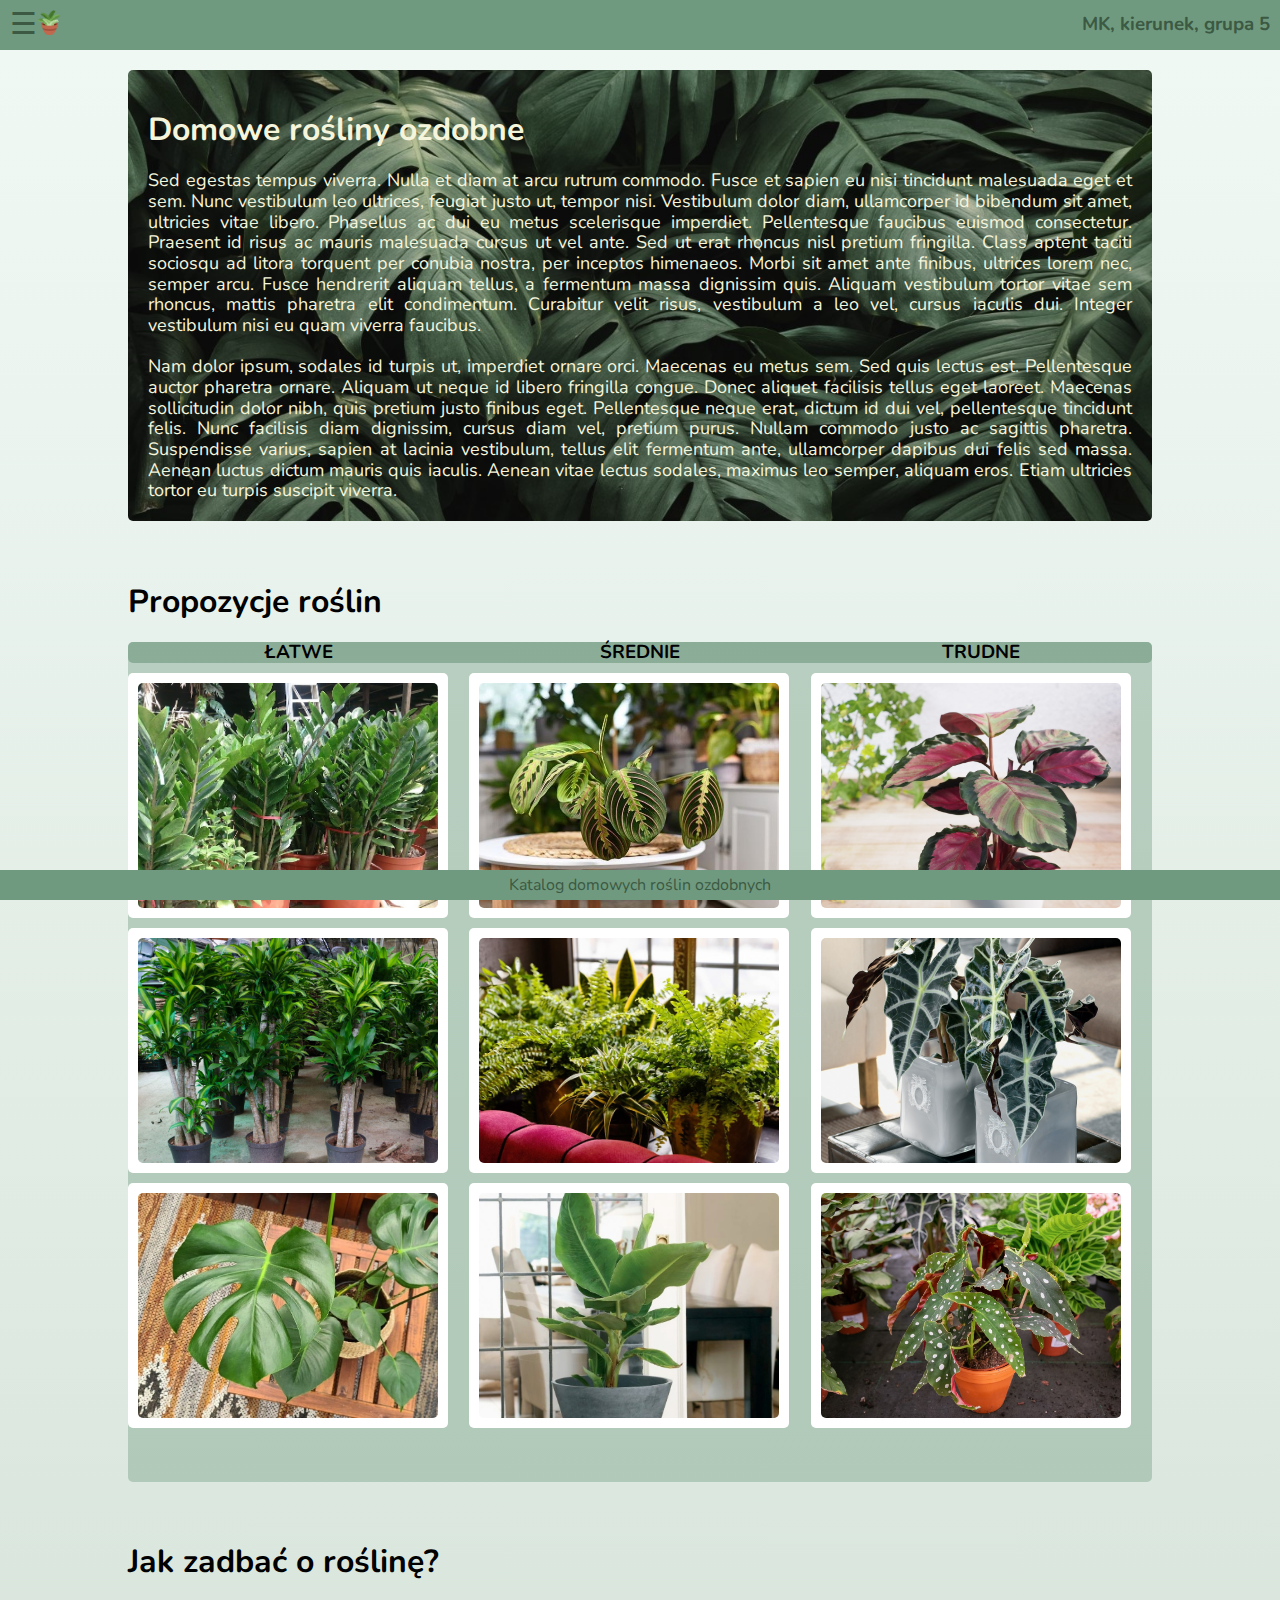
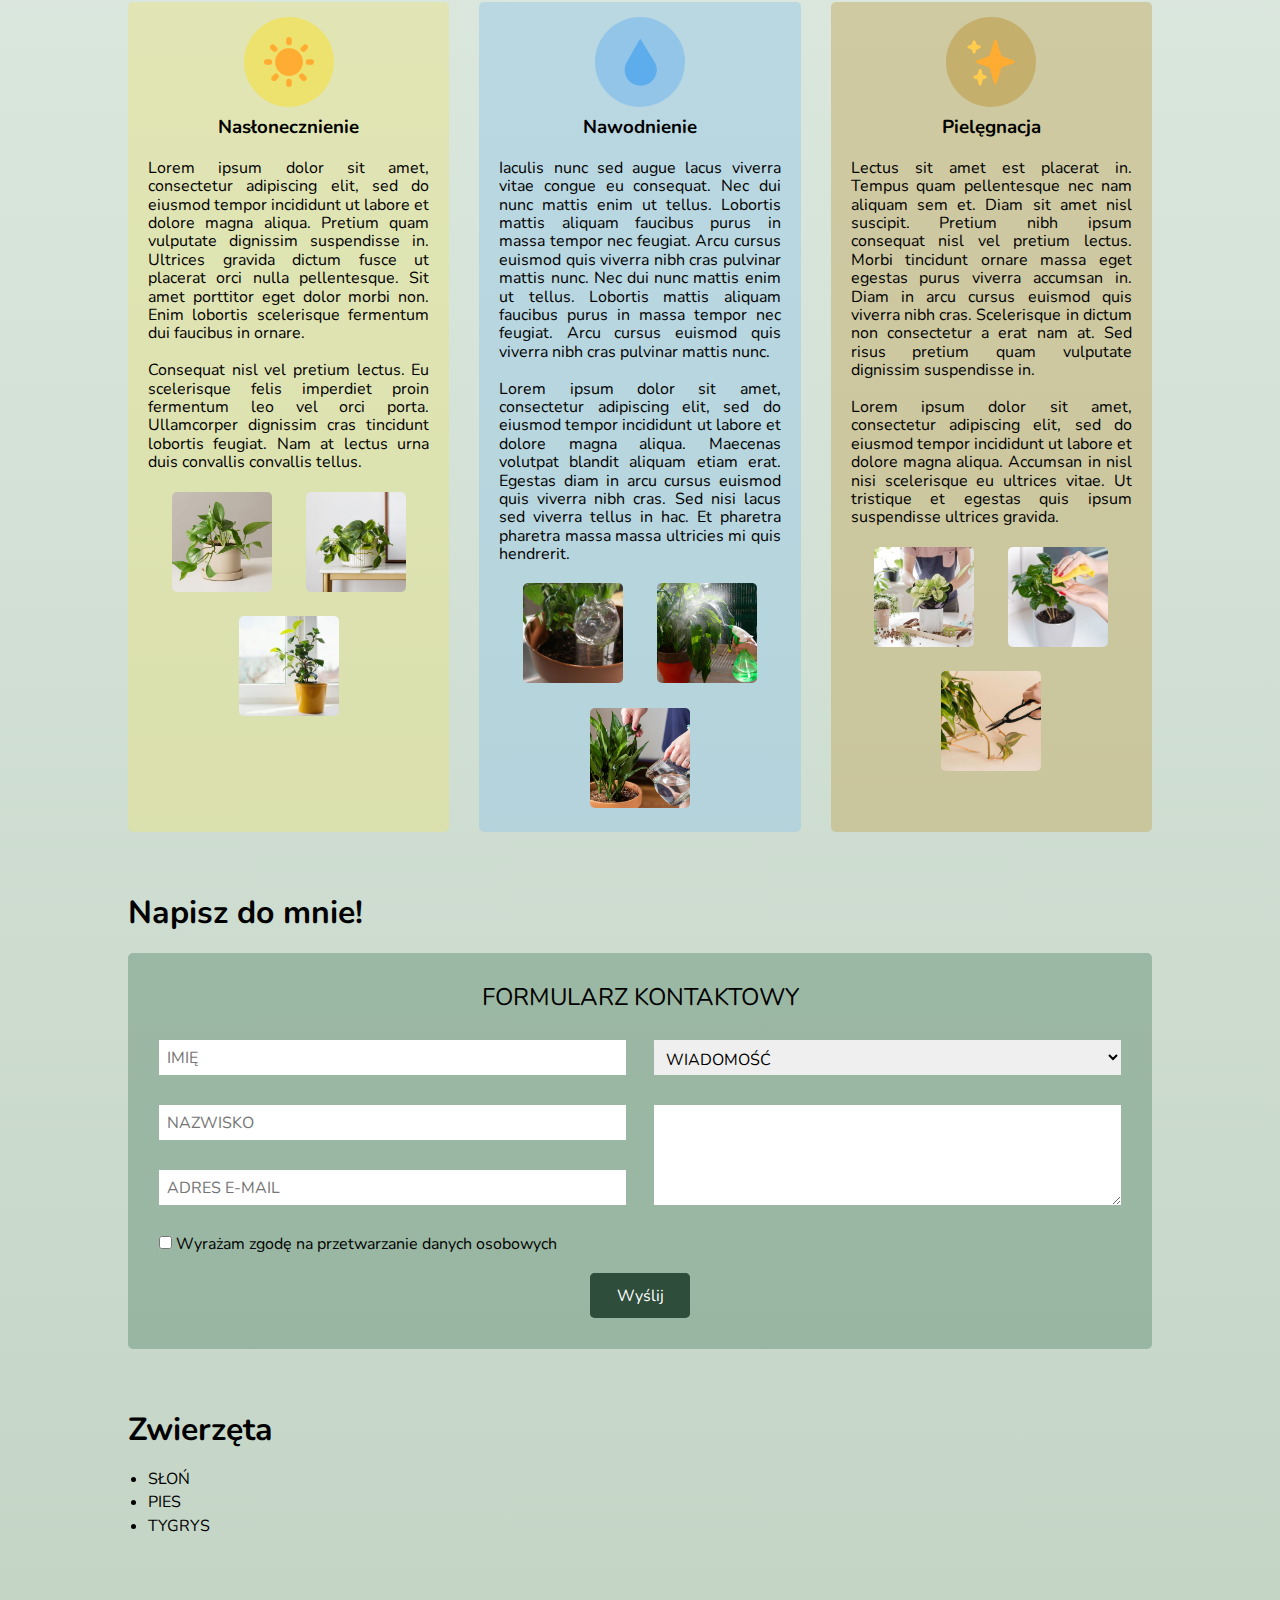
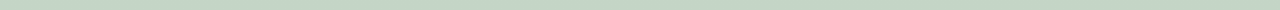
<file: index.html>
<!doctype html>
<html class="no-js" lang="PL">

<head>
  <meta charset="utf-8">
  <title>MK</title>
  <meta name="viewport" content="width=device-width, initial-scale=1">

  <link rel="icon" type="image/x-icon" href="/img/favicon.ico">

  <link rel="stylesheet" href="css/normalize.css">
  <link rel="stylesheet" href="css/main.css">
</head>

<body>
<! HEADER ------------------------------------------------------------ >
<header id="header" class="page-header">
  <div class="header-container-left">
    <div id="nav-button" class="hamburger-button">&#9776;</div>
    <img id="header-logo" class="logo" src="img/plant-logo.png" alt="logo">
  </div>

  <div class="header-container-right">
    <h3>MK, kierunek, grupa 5</h3>
  </div>
</header>

<! SIDEBAR ----------------------------------------------------------- >
<div id="nav-menu" class="sidebar">
  <ul>
    <li><a href="#description">Domowe rośliny ozdobne</a></li>
    <li><a href="#table-of-content">Propozycje roślin</a></li>
    <li><a href="#articles">Jak zadbać o roślinę?</a></li>
    <li><a href="#form">Kontakt</a></li>
    <li><a href="#js-section">Zwierzęta</a></li>
  </ul>
</div>

<! MAIN SECTION ------------------------------------------------------ >
<div id="content" class="page-content">

  <! WELCOME PAGE ------------------------- >
  <section id="description" class="welcome-page">
    <div class="welcome-page-container">
      <div>
        <h1 class="description-tittle">Domowe rośliny ozdobne</h1>
      </div>
      <p>
        Sed egestas tempus viverra. Nulla et diam at arcu rutrum commodo. Fusce et sapien eu nisi tincidunt malesuada eget et sem.
        Nunc vestibulum leo ultrices, feugiat justo ut, tempor nisi. Vestibulum dolor diam, ullamcorper id bibendum sit amet, ultricies vitae libero.
        Phasellus ac dui eu metus scelerisque imperdiet. Pellentesque faucibus euismod consectetur. Praesent id risus ac mauris malesuada cursus ut vel ante.
        Sed ut erat rhoncus nisl pretium fringilla. Class aptent taciti sociosqu ad litora torquent per conubia nostra, per inceptos himenaeos.
        Morbi sit amet ante finibus, ultrices lorem nec, semper arcu. Fusce hendrerit aliquam tellus, a fermentum massa dignissim quis.
        Aliquam vestibulum tortor vitae sem rhoncus, mattis pharetra elit condimentum. Curabitur velit risus, vestibulum a leo vel, cursus iaculis dui.
        Integer vestibulum nisi eu quam viverra faucibus.<br>
        <br>
        Nam dolor ipsum, sodales id turpis ut, imperdiet ornare orci. Maecenas eu metus sem. Sed quis lectus est. Pellentesque auctor pharetra ornare.
        Aliquam ut neque id libero fringilla congue. Donec aliquet facilisis tellus eget laoreet. Maecenas sollicitudin dolor nibh, quis pretium justo finibus eget.
        Pellentesque neque erat, dictum id dui vel, pellentesque tincidunt felis. Nunc facilisis diam dignissim, cursus diam vel, pretium purus.
        Nullam commodo justo ac sagittis pharetra. Suspendisse varius, sapien at lacinia vestibulum, tellus elit fermentum ante, ullamcorper dapibus dui felis sed massa.
        Aenean luctus dictum mauris quis iaculis. Aenean vitae lectus sodales, maximus leo semper, aliquam eros. Etiam ultricies tortor eu turpis suscipit viverra.
      </p>
    </div>
  </section>

  <! TABLE OF CONTENT --------------------- >
  <section id="table-of-content" class="info">
    <div>
      <h1 class="section-tittle">Propozycje roślin</h1>
    </div>
    <div>
      <table class="content-table">
        <tr class="header-row">
          <td><h3>ŁATWE</h3></td>
          <td><h3>ŚREDNIE</h3></td>
          <td><h3>TRUDNE</h3></td>
        </tr>
        <tr>
          <td>
            <div class="table-img-wrapper">
              <div class="table-img-container">
                <img src="img/table-img/easy-1.jpg" alt="Zamiokulkas" class="content-table-img">
                <div class="image-overlay">
                  <div class="image-tittle">Zamiokulkas</div>
                </div>
              </div>
            </div>
          </td>
          <td>
            <div class="table-img-wrapper">
              <div class="table-img-container">
                <img src="img/table-img/medium-1.jpg" alt="Maranta leuconera" class="content-table-img">
                <div class="image-overlay">
                  <div class="image-tittle">Maranta leuconera</div>
                </div>
              </div>
            </div>
          </td>
          <td>
            <div class="table-img-wrapper">
              <div class="table-img-container">
                <img src="img/table-img/hard-1.jpg" alt="Kalatea" class="content-table-img">
                <div class="image-overlay">
                  <div class="image-tittle">Kalatea</div>
                </div>
              </div>
            </div>
          </td>
        </tr>
        <tr>
          <td>
            <div class="table-img-wrapper">
              <div class="table-img-container">
                <img src="img/table-img/easy-2.jpg" alt="Dracena" class="content-table-img">
                <div class="image-overlay">
                  <div class="image-tittle">Dracena</div>
                </div>
              </div>
            </div>
          </td>
          <td>
            <div class="table-img-wrapper">
              <div class="table-img-container">
                <img src="img/table-img/medium-2.jpg" alt="Paproć" class="content-table-img">
                <div class="image-overlay">
                  <div class="image-tittle">Paproć</div>
                </div>
              </div>
            </div>
          </td>
          <td>
            <div class="table-img-wrapper">
              <div class="table-img-container">
                <img src="img/table-img/hard-2.jpg" alt="Alokazja" class="content-table-img">
                <div class="image-overlay">
                  <div class="image-tittle">Alokazja</div>
                </div>
              </div>
            </div>
          </td>
        </tr>
        <tr>
          <td>
            <div class="table-img-wrapper">
              <div class="table-img-container">
                <img src="img/table-img/easy-3.jpg" alt="Monstera" class="content-table-img">
                <div class="image-overlay">
                  <div class="image-tittle">Monstera</div>
                </div>
              </div>
            </div>
          </td>
          <td>
            <div class="table-img-wrapper">
              <div class="table-img-container">
                <img src="img/table-img/medium-3.jpg" alt="Bananowiec" class="content-table-img">
                <div class="image-overlay">
                  <div class="image-tittle">Bananowiec</div>
                </div>
              </div>
            </div>
          </td>
          <td>
            <div class="table-img-wrapper">
              <div class="table-img-container">
                <img src="img/table-img/hard-3.jpg" alt="Begonia maculata" class="content-table-img">
                <div class="image-overlay">
                  <div class="image-tittle">Begonia maculata</div>
                </div>
              </div>
            </div>
          </td>
        </tr>
      </table>
    </div>
  </section>

  <! ARTICLES ----------------------------- >
  <section id="articles" class="articles">
    <div>
      <h1 class="section-tittle">Jak zadbać o roślinę?</h1>
    </div>

    <div class="articles-container">

      <div class="a-type1">
        <div class="circle-container type1">
          <img src="img/icon-sun.png" height="50" width="50" alt="sun-emoji">
        </div>
        <h3>Nasłonecznienie</h3>
        <p>
          Lorem ipsum dolor sit amet, consectetur adipiscing elit, sed do eiusmod tempor incididunt ut labore et dolore
          magna aliqua.
          Pretium quam vulputate dignissim suspendisse in. Ultrices gravida dictum fusce ut placerat orci nulla
          pellentesque.
          Sit amet porttitor eget dolor morbi non. Enim lobortis scelerisque fermentum dui faucibus in ornare.<br/>
          <br/>
          Consequat nisl vel pretium lectus. Eu scelerisque felis imperdiet proin fermentum leo vel orci porta.
          Ullamcorper dignissim cras tincidunt lobortis feugiat. Nam at lectus urna duis convallis convallis tellus.
        </p>
        <div class="img-container">
          <img src="img/articles-img/sun-img1.jpg" alt="sun1" class="article-img">
          <img src="img/articles-img/sun-img2.jpg" alt="sun2" class="article-img">
          <img src="img/articles-img/sun-img3.jpg" alt="sun3" class="article-img">
        </div>
      </div>


      <div class="a-type2">
        <div class="circle-container type2">
          <img src="img/icon-drop.png" height="50" width="50" alt="water-emoji">
        </div>
        <h3>Nawodnienie</h3>
        <p>
          Iaculis nunc sed augue lacus viverra vitae congue eu consequat. Nec dui nunc mattis enim ut tellus.
          Lobortis mattis aliquam faucibus purus in massa tempor nec feugiat. Arcu cursus euismod quis viverra nibh cras
          pulvinar mattis nunc.
          Nec dui nunc mattis enim ut tellus. Lobortis mattis aliquam faucibus purus in massa tempor nec feugiat.
          Arcu cursus euismod quis viverra nibh cras pulvinar mattis nunc.<br/>
          <br/>
          Lorem ipsum dolor sit amet, consectetur adipiscing elit, sed do eiusmod tempor incididunt ut labore et dolore
          magna aliqua.
          Maecenas volutpat blandit aliquam etiam erat. Egestas diam in arcu cursus euismod quis viverra nibh cras. Sed
          nisi lacus sed viverra tellus in hac.
          Et pharetra pharetra massa massa ultricies mi quis hendrerit.
        </p>
        <div class="img-container">
          <img src="img/articles-img/water-img1.jpg" alt="water1" class="article-img">
          <img src="img/articles-img/water-img2.jpg" alt="water2" class="article-img">
          <img src="img/articles-img/water-img3.jpg" alt="water3" class="article-img">
        </div>
      </div>


      <div class="a-type3">
        <div class="circle-container type3">
          <img src="img/icon-stars.png" height="50" width="50" alt="care-emoji">
        </div>
        <h3>Pielęgnacja</h3>
        <p>
          Lectus sit amet est placerat in. Tempus quam pellentesque nec nam aliquam sem et. Diam sit amet nisl suscipit.
          Pretium nibh ipsum consequat nisl vel pretium lectus. Morbi tincidunt ornare massa eget egestas purus viverra
          accumsan in.
          Diam in arcu cursus euismod quis viverra nibh cras. Scelerisque in dictum non consectetur a erat nam at.
          Sed risus pretium quam vulputate dignissim suspendisse in.<br/>
          <br/>
          Lorem ipsum dolor sit amet, consectetur adipiscing elit, sed do eiusmod tempor incididunt ut labore et dolore
          magna aliqua.
          Accumsan in nisl nisi scelerisque eu ultrices vitae. Ut tristique et egestas quis ipsum suspendisse ultrices
          gravida.
        </p>
        <div class="img-container">
          <img src="img/articles-img/care-img1.jpg" alt="care1" class="article-img">
          <img src="img/articles-img/care-img2.jpg" alt="care2" class="article-img">
          <img src="img/articles-img/care-img3.jpg" alt="care3" class="article-img">
        </div>
      </div>
    </div>
  </section>

  <! CONTACT ME --------------------------- >
  <section id="form" class="contact-page">
    <div class="info-block">
      <h1 class="section-tittle">Napisz do mnie!</h1>
    </div>

    <div class="form-container">
      <form class="form">
        <h2 class="header">Formularz kontaktowy</h2>

        <div class="dividing-container">
          <div>
            <div id="personal data">
              <div class="form-group">
                <input type="text" id="form-name" class="form-control" placeholder="IMIĘ" required>
              </div>
              <div class="form-group">
                <input type="text" id="form-surname" class="form-control" placeholder="NAZWISKO" required>
              </div>
              <div class="form-group">
                <input type="text" id="form-email" class="form-control" placeholder="ADRES E-MAIL" required>
              </div>
            </div>

            <div id="consent">
                <input type="checkbox" id="form-checkbox">
                <label for="form-checkbox" class="form-checkbox-label">Wyrażam zgodę na przetwarzanie danych osobowych</label>
            </div>
          </div>

          <div id="message-details">
            <div class="form-group">
              <select id="form-subject" class="form-control">
                <option value="Wiadomość">WIADOMOŚĆ</option>
                <option value="Propozycja nowej śliny">PROPOZYCJA NOWEJ ROŚLINY</option>
                <option value="Błąd na stronie">BŁĄD NA STRONIE</option>
              </select>
            </div>
            <textarea id="form-content" class="form-text"></textarea>
          </div>
        </div>

        <div class="form-bottom-container">
          <div class="form-button">
            <button type="button" id="form-button" class="form-button">Wyślij</button>
          </div>
        </div>
      </form>
    </div>
  </section>

  <! ANIMALS --------------------------- >
  <section id="js-section">
    <div>
      <h1 class="section-tittle">Zwierzęta</h1>
    </div>
    <ul id="animals" class="animal-list"></ul>
  </section>

</div>

<! FOOTER ------------------------------------------------------------ >
<footer id="foot" class="page-footer">
  <a href="http://ogrodnik-amator.pl/galeria_roslin_pokojowych.php" target="_blank">
    Katalog domowych roślin ozdobnych
  </a>
</footer>

<script src="js/main.js"></script>
</body>
</html>
</file>
<file: css/main.css>
@import url('https://fonts.googleapis.com/css2?family=Nunito');

html {
  scroll-behavior: smooth;
}

* {
  font-family: "Nunito", sans-serif;
  box-sizing: border-box;
  padding: 0;
  margin: 0;
}

/* MEDIA QUERY ----------------------------------------------------- */
@media screen and (max-width: 1200px) {
  #header-logo {
    display: none;
  }
  .page-content {
    background: linear-gradient(#efefef, #cecece);
  }
}
/* HEADER ---------------------------------------------------------- */
.page-header {
  height: 50px;
  width: 100%;

  display: flex;
  justify-content: space-between;
  align-items: center;
  transition: 0.25s;

  color: #3B5943;
  background-color: #709a7f;
}

.header-container-left {
  display: flex;
  align-items: center;
  margin-left: 10px;
}
.header-container-right {
  margin-right: 10px;
}

.hamburger-button {
  font-size: 30px;
  cursor:pointer;
}

.logo {
  width: 25px;
  height: 25px;
  margin-bottom: 6px;
}

/* SIDE BAR -------------------------------------------------------- */
.sidebar {
  height: 100%;
  width: 0;
  position: fixed;
  z-index: 1;
  top: 50px;
  left: 0;
  padding-top: 10%;
  background-color: #ECEFF1;

  overflow-x: hidden;
  transition: 0.25s;
}

.sidebar a {
  padding: 12px 24px;
  color: #868585;
  font-family: 'Nunito', sans-serif;
  font-size: 20px;
  font-weight: 600;
  text-decoration: none;
  text-transform: uppercase;

  display: block;
  transition: 0.25s;
}

.sidebar a:hover {
  color: #1f1f1f;
}

.sidebar .close-button {
  position: absolute;
  top: 0;
  right: 0;
  font-size: 40px;
}

/* MAIN ---------------------------------------------------------- */
.page-content {
  height: auto;
  width: 100vw;

  display: flex;
  flex-direction: column;
  position: absolute;
  right: 0;
  top: 50px;
  transition: 0.25s;

  padding-left: 10%;
  padding-right: 10%;
  padding-bottom: 50px;

  background: linear-gradient(#f0f8f4, #c4d5c6);
}

.page-content > section {
  margin-top: 2%;
  margin-bottom: 2%;
}

/* WELCOME PAGE -------------------------------------------------- */
.welcome-page {
  width: 100%;
  min-height: 400px;

  border-radius: 5px;

  background-image: url("leaves-background.jpg");
  background-position: center;
  background-repeat: no-repeat;
  background-size: cover;
}

.welcome-page-container {
  padding: 20px;
}

.welcome-page-container > p {
  color: beige;
  text-align: justify;
  font-size: large;
}

.description-tittle {
  color: beige;
}

/* TABLE OF CONTENT ---------------------------------------------- */
.content-table {
  height: auto;
  min-height: 840px;
  width: 100%;

  border-spacing: 0;
  border-radius: 5px;
  background: white;
  text-align: center;
  background: rgba(112, 154, 127, 0.4);

  padding-bottom: 20px;
}

tr {
  display: grid;
  grid-template-columns: repeat(3, 1fr);
  align-items: center;
  justify-content: center;
}
td {
  width: 100%;

}

.content-table > div {
  border-radius: 5px;
}

.table-row {
  display: inline-block;
  text-align: center;
}

.content-table tr:first-child td:first-child { border-top-left-radius: 5px; }
.content-table tr:first-child td:last-child { border-top-right-radius: 5px; }

.header-row {
  border-radius: 5px;
  height: 20%;
  background: rgba(112, 154, 127, 0.62);
}

.table-img-wrapper {
  position: relative;
  height: 245px;
  width: 320px;

  align-items: center;
  border-radius: 5px;
  background-color: white;
}

.table-img-container {
  margin: 10px;
  position: relative;
}

.content-table-img {
  height: 225px;
  width: 300px;
  border-radius: 5px;
  margin-top: 10px;
}

.image-overlay {
  position:  absolute;
  top: 0;
  left: 0;
  margin-top: 10px;
  font-size: 1.5em;
  background-color: rgb(0, 0, 0, 0.4);
  color: white;

  height: 225px;
  width: 300px;
  border-radius: 5px;
  display: flex;
  flex-direction: column;
  align-items: center;
  justify-content: center;
  opacity: 0;
}
.image-overlay:hover {
  opacity: 1;
}

.image-overlay a:link {
  color: white;
  text-decoration: none;
}

.image-overlay a:visited {
  color: white;
  text-decoration: none;
}

/* ARTICLES ------------------------------------------------------ */
.articles-container {
  width: 100%;

  display: grid;
  grid-gap: 30px;
  grid-template-columns: repeat(3, 1fr);
  justify-content: space-between;
  transition: 0.25s;
}

.articles-container > div {
  display: flex;
  align-items: center;
  flex-direction: column;

  border-radius: 5px;
  text-align: center;
}

.articles-container > div > h3 {
  padding-top: 10px;
}

.articles-container > div > p {
  min-height:350px;
  text-align: justify;
  padding: 20px;
}

.a-type1 {
  background-color: rgba(238, 226, 110, 0.36);
}
.a-type2 {
  background-color: rgba(146, 197, 232, 0.44);
}
.a-type3 {
  background-color: rgba(196, 175, 109, 0.53);
}

.circle-container {
  border-radius: 50%;
  width: 90px;
  height: 90px;

  display: flex;
  justify-content: center;
  align-items: center;

  margin-top: 15px;
}

.type1 {
  background-color: #eee26e;
}
.type2 {
  background-color: #92c5e8;
}
.type3 {
  background-color: #c4af6d;
}

.img-container {
  float: left;
  align-items: center;
}

.article-img {
  height: 100px;
  width: 100px;
  border-radius: 5px;
  margin-left: 15px;
  margin-right: 15px;
  margin-bottom: 20px;
}

/* FORM ---------------------------------------------------------- */
.form-container {
  height: auto;
  align-items: center;
  border-radius: 5px;
  background: rgba(112, 154, 127, 0.54);
}

.form {
  height: 100%;
  width: auto;
  padding: 3%;
  text-align: left;
}
.dividing-container {
  display: grid;
  grid-gap: 3%;
  grid-template-columns: repeat(2, 1fr);
  justify-content: space-between;

  transition: 0.25s;
}
.form > h2 {
  font-size: 24px;
  text-transform: uppercase;
  font-weight: 400;
  text-align: center;
  padding-bottom: 3%;
}

.form-group {
  width: 100%;
  height: 35px;

  margin-bottom: 30px;
}

.form-control {
  height: 35px;
  padding: 8px;
  width: 100%;
  border: none;
}

.form-text {
  height: auto;
  min-height: 100px;
  width: 100%;
  border: none;
}

.form-bottom-container {
  display: flex;
  justify-content: center;
  text-align: center;
  margin-top: 20px;
}

.form-button {
  height: 45px;
  width: 100px;
  border: none;
  border-radius: 5px;

  color: white;
  background-color: #2e4d3b;
}
.form-button:hover {
  filter: brightness(110%);
}

/* REST ---------------------------------------------------------- */
.animal-list {
  margin-left: 20px;
  text-transform: uppercase;
}

.animal-list > li {
  margin-top: 5px;
  margin-bottom: 5px;
}

/* FOOTER -------------------------------------------------------- */
.page-footer {
  height: 30px;
  width: 100%;
  line-height: 30px;

  display: flex;
  flex-direction: column;
  position: fixed;
  right: 0;
  bottom: 0;
  transition: 0.25s;

  text-align: center;
  text-decoration: none;
  color: #3B5943;
  background-color: #709a7f;
}

.page-footer a:link {
  color: #3B5943;
  text-decoration: none;
}

.page-footer a:visited {
  color: #3B5943;
  text-decoration: none;
}

.page-footer a:hover {
  filter: brightness(120%);
}
</file>
